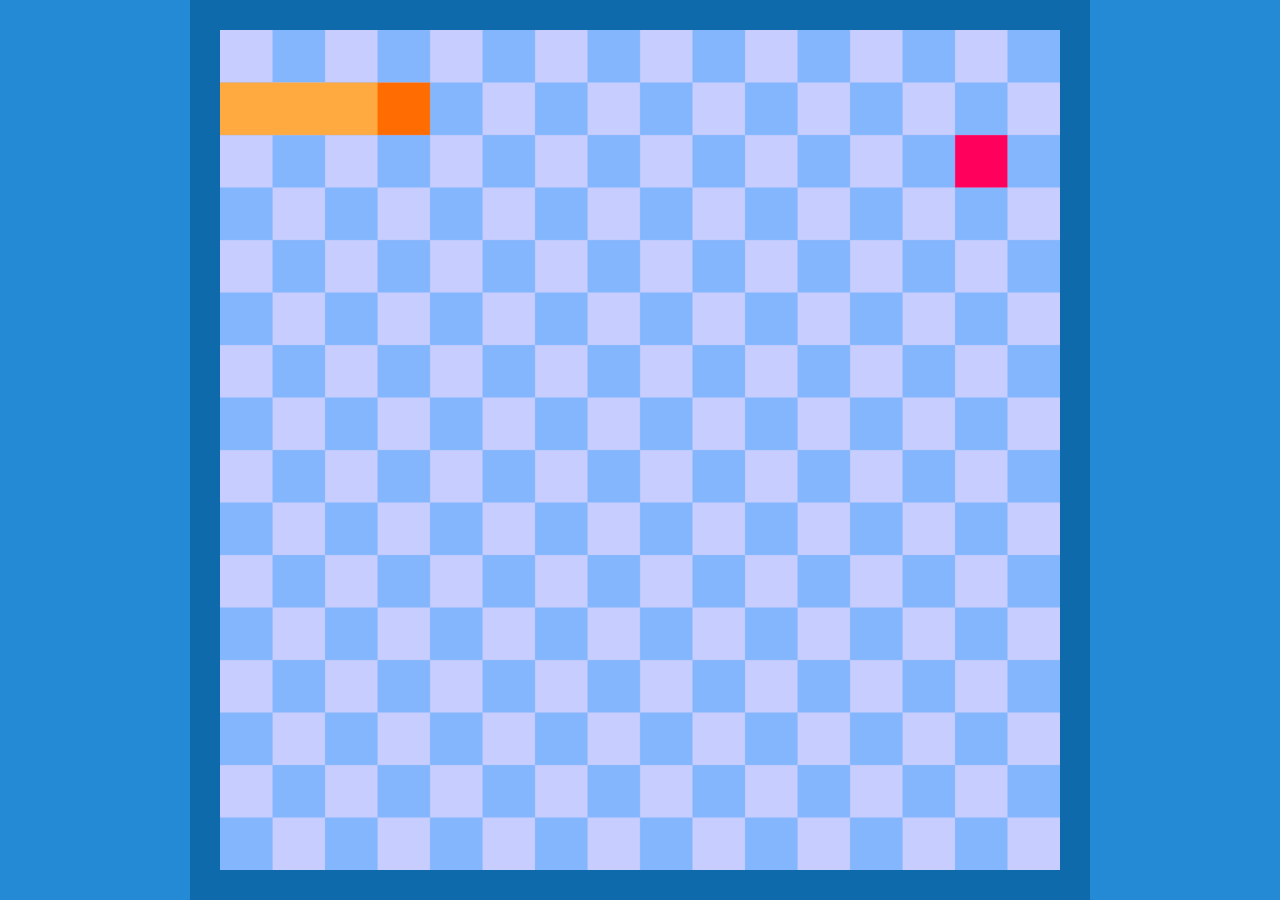
<file: 贪吃蛇/index.html>
<!DOCTYPE html>
<html lang="zh">

<head>
   <meta charset="UTF-8">
   <meta http-equiv="X-UA-Compatible" content="IE=edge">
   <meta name="viewport" content="width=device-width, initial-scale=1.0">
   <title>Snake!</title>
   <style>
      * {
         margin: 0;
         padding: 0;
      }

      #body {
         background-color: white;
      }

      #container {
         position: fixed;
         padding: 0;
         height: 100%;
         width: 100%;
         display: flex;
      }

      canvas {
         position: relative;
         display: flex;
         left: 50%;
         top: 50%;
         transform: translate(-50%, -50%);
         border: transparent solid 30px;
      }

      #canvas_2 {
         transform: translate(-150%, -50%);
      }
   </style>
</head>

<body id="body">
   <div id="container" style="z-index: 1;">
      <!-- Snake & Apples are here -->
      <canvas id="canvas_1" style="z-index: 3;" width="640" height="640"></canvas>
      <!-- The background board is here -->
      <canvas id="canvas_2" style="z-index: 2;" width="640" height="640"></canvas>

   </div>

</body>
<script>
   /* div: 简易json */
   var setting = {
      mode: 0,
      width: 16,
      height: 16,
      themeNum: 0,
      appleColor: "red"
   }
   setting.wall = function () {
      switch (setting.mode) {
         case 0:
            return []; //要用真实坐标表示        
            break;

         default:
            break;
      }
   }()
   /* 配色方案 */
   const theme = {
      /**
       * 0: 棋盘浅色, 1: 棋盘深色, 2: 背景浅色, 3: 边框深色, 4: 蛇身颜色, 5: 蛇头颜色, 6: 苹果颜色
       * @param {*} choice 选择颜色对应的数字
       * @returns 一个带#的颜色字符
       */
      color: function (choice) {
         return allColors[setting.themeNum][choice];
      }
   }
   const allColors = [
      ["#C7CDFF", "#83B6FD", "#248AD5", "#0E6AAB", "#FFAA40", "#FF6C02", "#FF005D"]
   ]; //0: 棋盘浅色, 1: 棋盘深色, 2: 背景浅色, 3: 边框深色, 4: 蛇身颜色, 5: 蛇头颜色, 6: 苹果颜色

   /* div: 玩家按键 */
   var arrowKey = "left";
   window.onkeydown = function (e) {
      let k = e.keyCode;
      switch (k) {
         case 37:
            arrowKey = "left";
            break;
         case 38:
            arrowKey = "up";
            break;
         case 39:
            arrowKey = "right";
            break;
         case 40:
            arrowKey = "down";
            break;
         default:
            break;
      }
   }
</script>
<script src="js/bgDrawing.js"></script>
<script src="js/clarity.js"></script>

</html>
</file>
